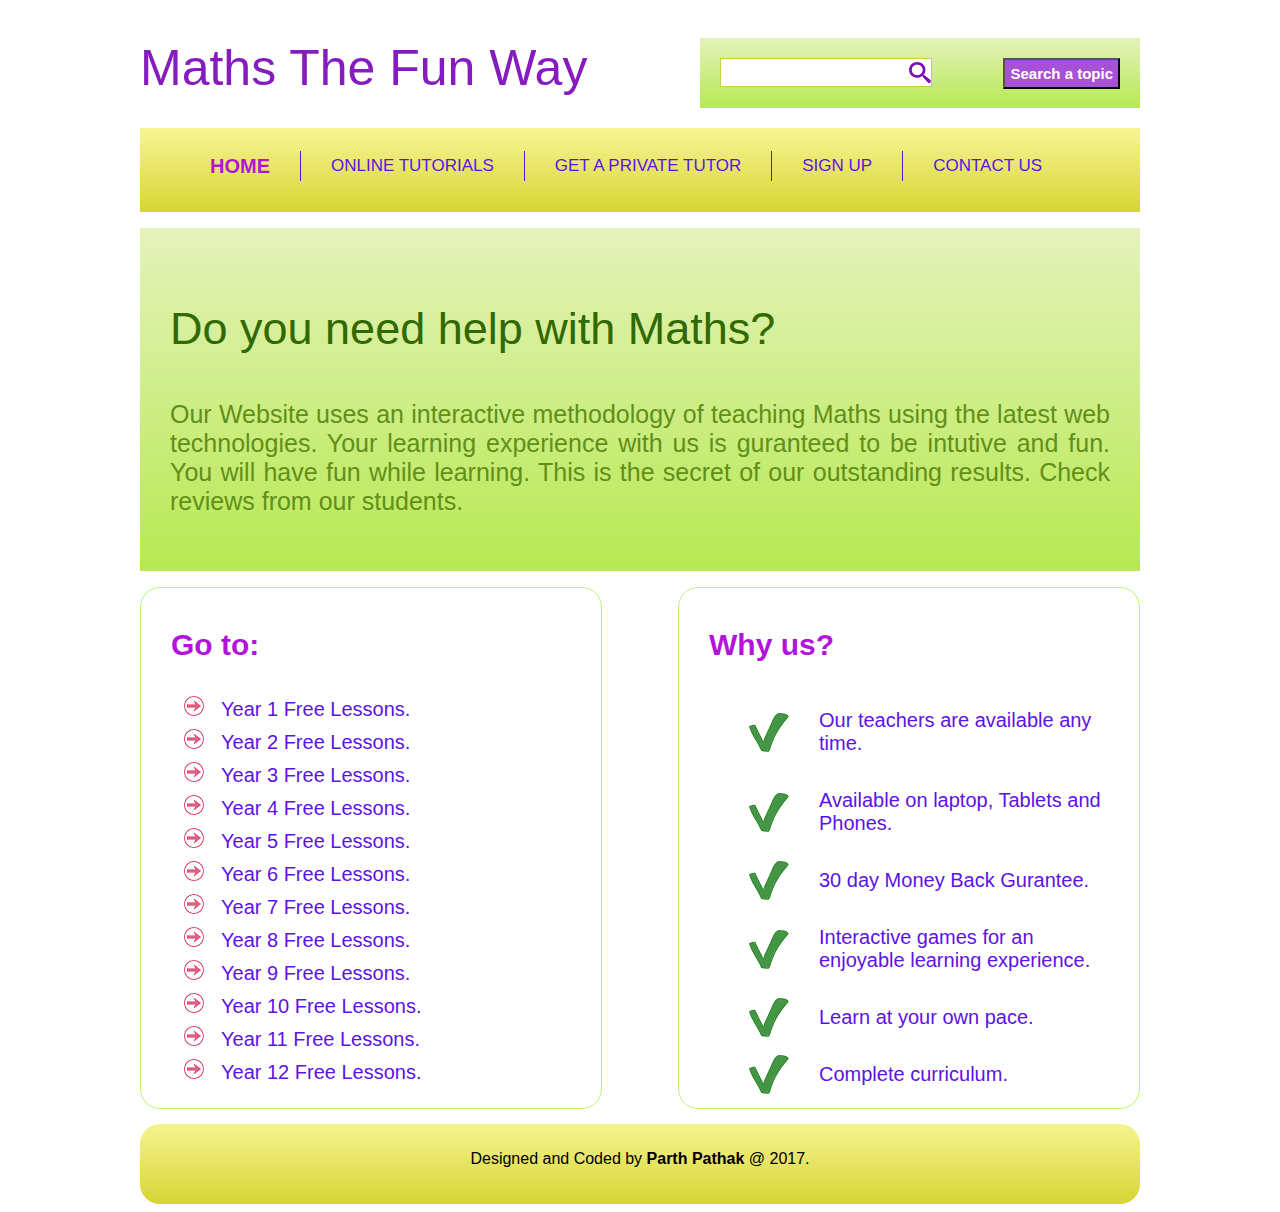
<file: projects/1.Math_website/Index.html>
<!DOCTYPE html>
<html>
<head>
    <meta charset="utf-8">
    <title>Math Website</title>
    <meta name="viewport" content="width=device-width,initial-scale = 1.0, user-scalable=yes"> 
    <link rel="stylesheet" type="text/css" href="styling.css">
</head>
<body>
    <div id="container">
        <div id="header">
            <div id="brand">
                <h1><a href="#">Maths The Fun Way</a></h1>
            </div>
            <div id="searchBox">
                <form method="get">
                    <input type="text" class="text" >
                    <input type="submit" value="Search a topic" class="submit">
                </form>
            </div>
            <div class="clear">
            </div>    
        </div>
        <div id="menu">
            <ul>
                <li><a href="#" class="active">Home</a></li>
                <li><a href="#">Online Tutorials</a></li>
                <li><a href="#">Get A Private Tutor</a></li>
                <li><a href="#">Sign Up</a></li>
                <li><a href="#">Contact us</a></li>
                
            </ul>
        </div>
        <div id="introduction">
            <h3>Do you need help with Maths?</h3>
            <p>Our Website uses an interactive methodology of teaching Maths using the latest web technologies. Your learning experience with us is guranteed to be intutive and fun. You will have fun while learning. This is the secret of our outstanding results. Check reviews from our students.</p>
        </div>
        <div id="leftSidebar" class="sidebar">
            <h3>Go to:</h3>
            <ul>
                <li><a href="#">Year 1 Free Lessons.</a></li>
                <li><a href="#">Year 2 Free Lessons.</a></li>
                <li><a href="#">Year 3 Free Lessons.</a></li>
                <li><a href="#">Year 4 Free Lessons.</a></li>
                <li><a href="#">Year 5 Free Lessons.</a></li>
                <li><a href="#">Year 6 Free Lessons.</a></li>
                <li><a href="#">Year 7 Free Lessons.</a></li>
                <li><a href="#">Year 8 Free Lessons.</a></li>
                <li><a href="#">Year 9 Free Lessons.</a></li>
                <li><a href="#">Year 10 Free Lessons.</a></li>
                <li><a href="#">Year 11 Free Lessons.</a></li>
                <li><a href="#">Year 12 Free Lessons.</a></li>
            </ul>
        </div>
        <div id="rightSidebar" class="sidebar">
            <h3>Why us?</h3>
                <ul>
                    <li><a href="#">Our teachers are available any time.</a></li>
                    <li><a href="#">Available on laptop, Tablets and Phones.</a></li>
                    <li><a href="#">30 day Money Back Gurantee.</a></li>
                    <li><a href="#">Interactive games for an enjoyable learning experience.</a></li>
                    <li><a href="#">Learn at your own pace.</a></li>
                    <li><a href="#">Complete curriculum.</a></li>
                </ul>
        </div>
        <div class="clear">
        </div>
        <div class="footer"> 
            <div><p>Designed and Coded by <strong>Parth Pathak</strong> @ 2017.</p></div>
        </div>
    </div>    
</body>
    
</html>
</file>
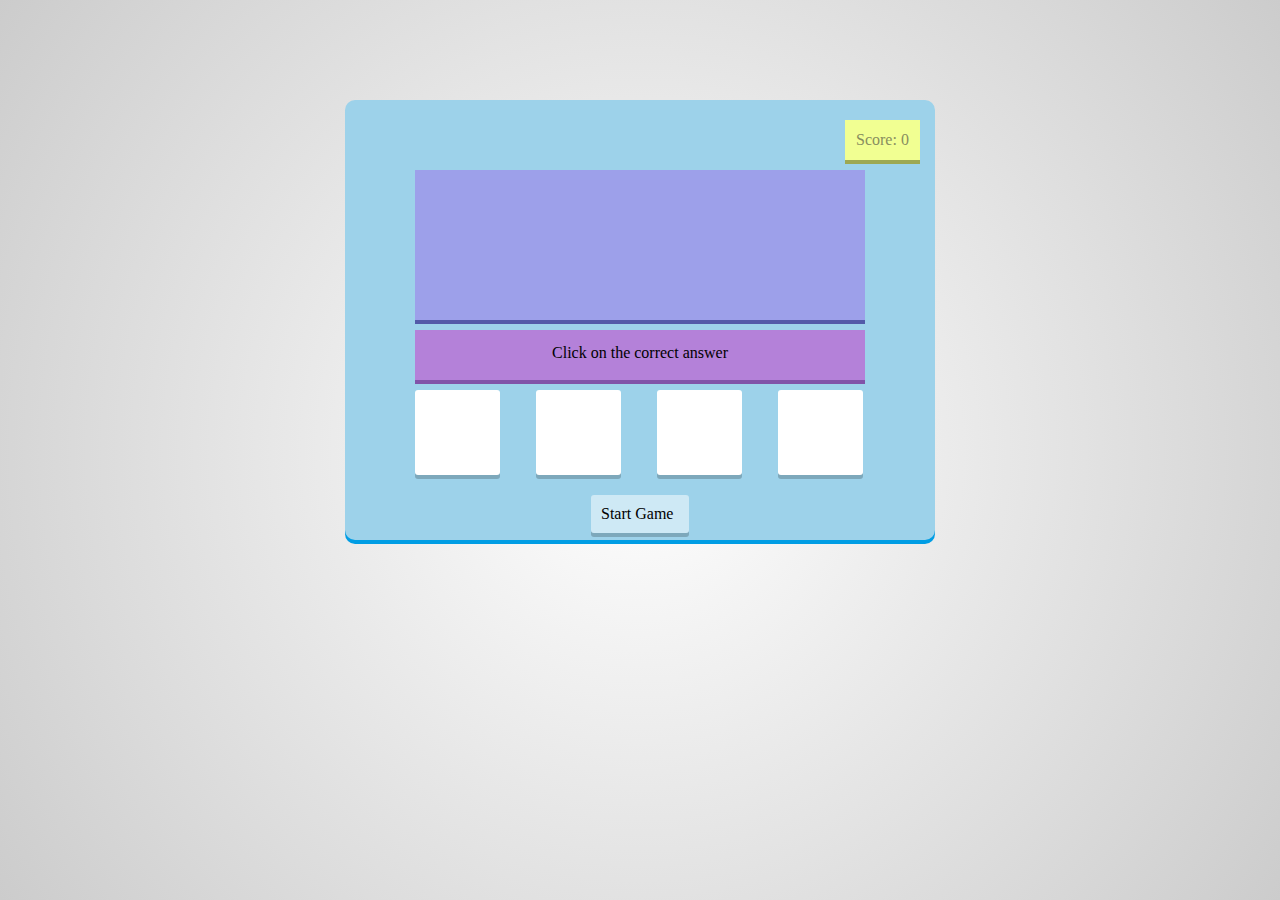
<file: projects/2.Math_Game/index.html>
<! doctype html>
<html lang="en">
    <head>
        <title>Maths Game</title>
        <meta charset="utf-8">
        <meta name="viewport" content="width= device-width, initial-scale=1, user-scalable=yes">
        <link href="styling.css" rel="stylesheet">
        
    </head>
    
    <body>
        <div id="container">
            <div id="score">
                Score: <span id="scorevalue">0</span>
            </div>
            <div id="correct">Correct</div>
            <div id="wrong">Try again</div>
            <div id="question"></div>
            <div id="instruction">Click on the correct answer</div>
            <div id="choices">
                <div id="box1" class="box"></div>
                <div id="box2" class="box"></div>
                <div id="box3" class="box"></div>
                <div id="box4" class="box"></div>
            </div>
            <div id="startreset">Start Game</div>
            <div id="timeremaining">Time remaining: <span id="timeremainingvalue">60</span> sec</div>
            <div id="gameover">
                <p></p>
                <p></p>
            </div>
        </div>
        <script src="javascript.js">
        
        </script>        
        
     </body>
 </html>
</file>
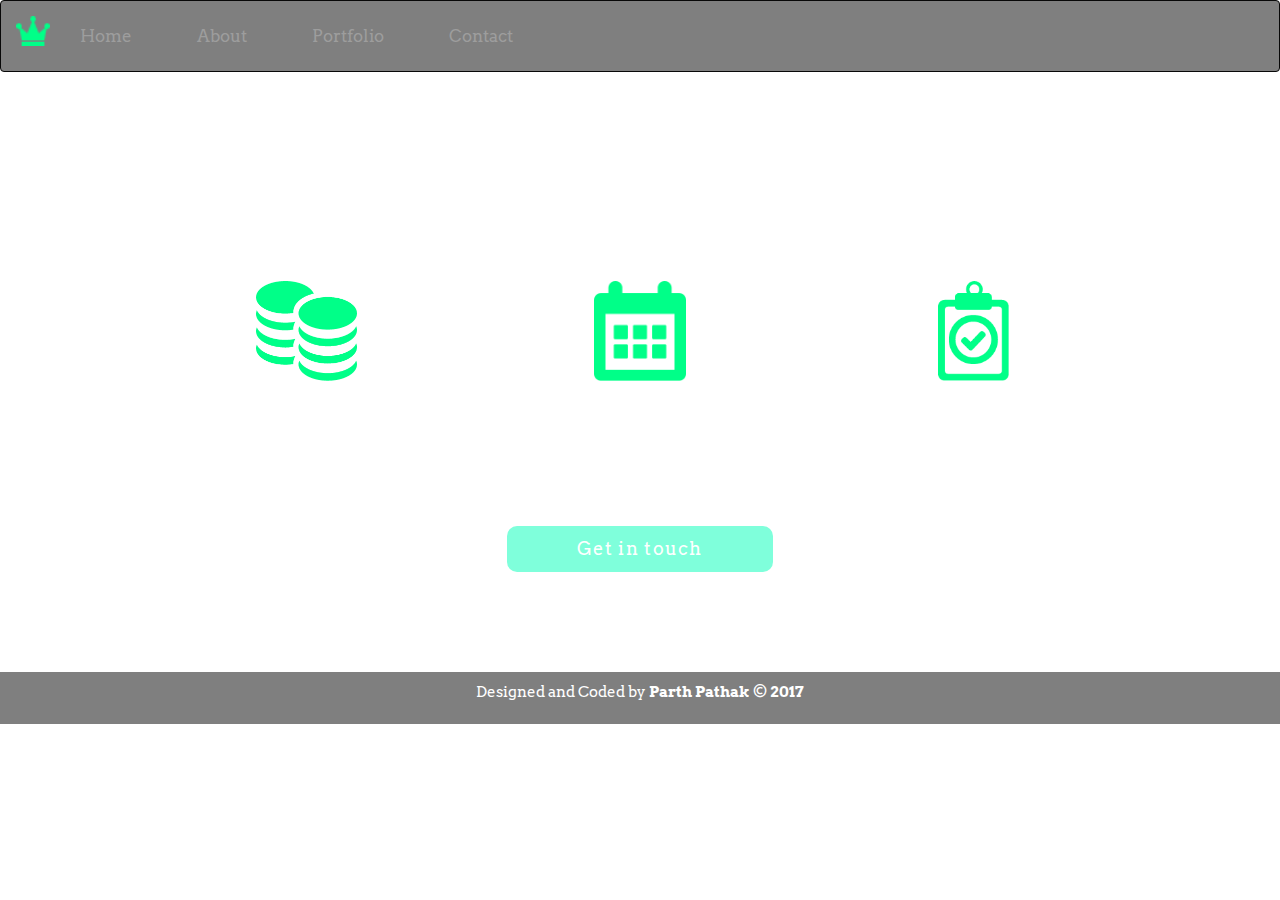
<file: projects/5.Company_Website/index.html>
<!DOCTYPE html>
<html lang="en">
  <head>
    <meta charset="utf-8">
    <meta http-equiv="X-UA-Compatible" content="IE=edge">
    <meta name="viewport" content="width=device-width, initial-scale=1">
       
    <title>Company Website</title>
    <link href="css/bootstrap.min.css" rel="stylesheet">
    <link href="styling.css" rel="stylesheet">
      
    <link href="https://fonts.googleapis.com/css?family=Arvo" rel="stylesheet">

<style>
        
</style>
      
</head>
    
    <body>
<!--        create Nav bar-->
        <nav class="navbar navbar-inverse" role="navigation">
            
            <div class="container-fluid">
                
                <div class="navbar-header">
                    <a class="navbar-brand" href="#"><img src="images/logo.png" class="logo"></a>
                <button type="button" class="navbar-toggle" data-target="#navbar-collapse" data-toggle="collapse">
                    
                    <span class="sr-only">Toggle navigation</span>
                    <span class="icon-bar"></span>
                    <span class="icon-bar"></span>
                    <span class="icon-bar"></span>
                    
                </button>
                </div>
                
                <div class="navbar-collapse collapse" id="navbarCollapse">
                
                    <ul  class="nav navbar-nav">
                    
                        <li><a href="#">Home</a></li>
                        <li><a href="#">About</a></li>
                        <li><a href="#">Portfolio</a></li>
                        <li><a href="#">Contact</a></li>
                    
                    </ul>
                
                </div>
            
            </div>
            
        </nav>
<!--        create header-->
        <div class="jumbotron">
            <div class="container">
                <h1>Looking to make an Awesome Website?</h1>
            </div>
        </div>
        <div class="icons">
            <div class="container">
                <div class="row">
                    <div class="col-md-4">
                        <img src="images/money.png" class="bodyimage">
                        <h2>Price it</h2>
                        <p>Get in touch for an immediate no obligation quote!</p>
                    </div>

                    <div class="col-md-4">
                        <img src="images/plan.png" class="bodyimage">
                        <h2>Plan it</h2>
                        <p>We will agree on a deadline and commit to it.</p>
                    </div>

                    <div class="col-md-4">
                        <img src="images/finish.png" class="bodyimage">
                        <h2>Make it</h2>
                        <p>We will deliver your website on time with the best quality.</p>
                    </div>

                </div>
    
            </div>
        </div>
        
        <div class="contact">
            <div class="container">
                <a href="#" class="btn">Get in touch</a>
            </div>
        </div>
        
        <div class="footer">
            <div class="container">
                <p>Designed and Coded by <strong>Parth Pathak</strong> &copy;<strong> 2017</strong></p>
            
            </div>
        </div>
        <!-- jQuery (necessary for Bootstrap's JavaScript plugins) -->
    <script src="https://ajax.googleapis.com/ajax/libs/jquery/1.12.4/jquery.min.js"></script>
    
        <!-- Include all compiled plugins (below), or include individual files as needed -->
    
    <script src="js/bootstrap.min.js"></script>

            <!-- javascript and jQuery code below-->
        
    <script>
        
        
        
    </script>
    
    </body>
</html>
</file>
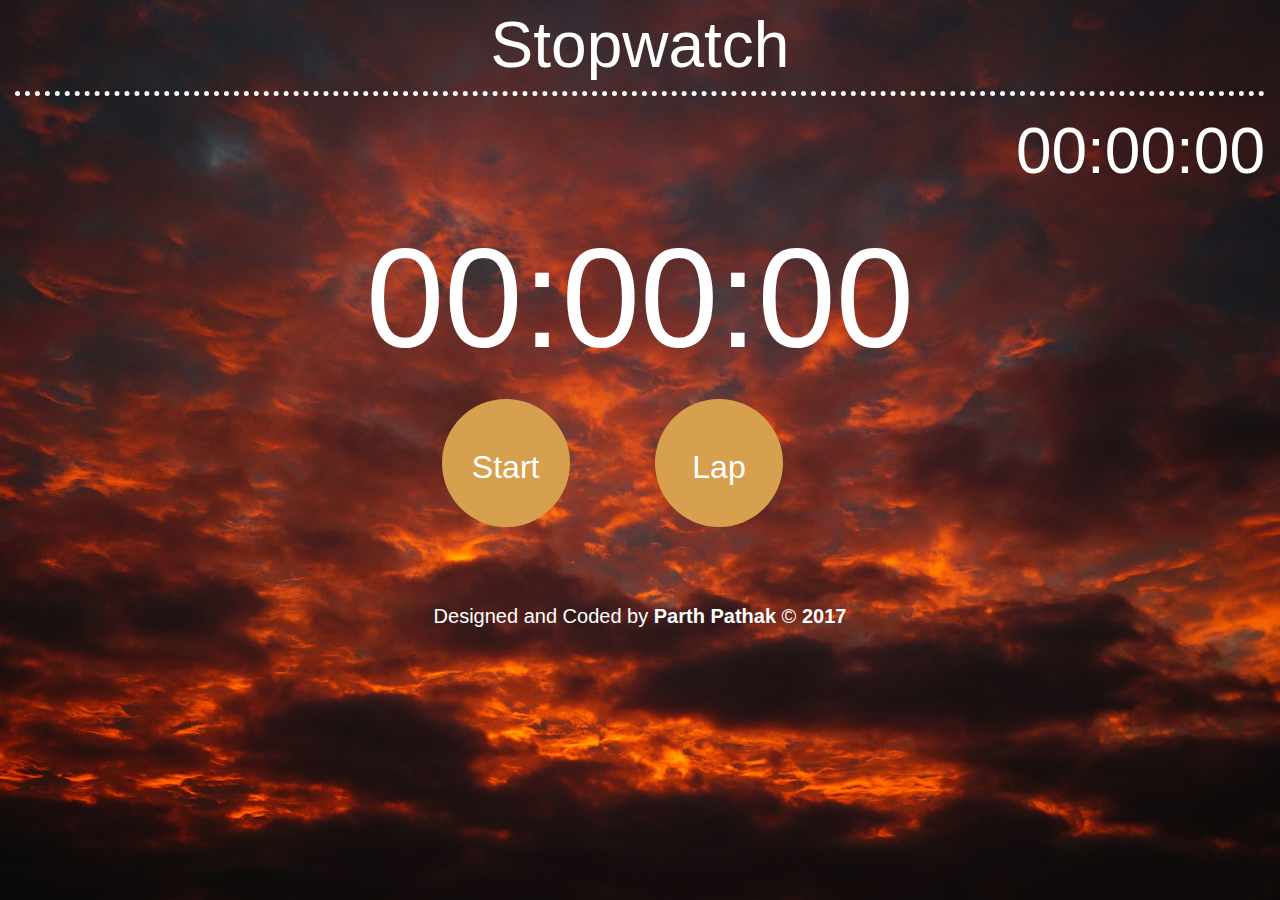
<file: projects/7.Stopwatch/index.html>
<!DOCTYPE html>
<html lang="en">
  <head>
    <meta charset="utf-8">
    <meta http-equiv="X-UA-Compatible" content="IE=edge">
    <meta name="viewport" content="width=device-width, initial-scale=1">
       
    <title>Stop Watch</title>
    <link href="css/bootstrap.min.css" rel="stylesheet">
    <link href="styling.css" rel="stylesheet">
    
    
<style>
        
</style>
      
</head>
    
    <body>
<!--title-->
        <div class="container-fluid">
            <div id="header">
                Stopwatch
            </div>
        
        
<!--lap time    -->
        <div id="lap"><span id="lapminute">00</span>:<span id="lapsecond">00</span>:<span id="lapcentisecond">00</span></div>
        
<!--time        -->        
        
        <div id="time"><span id="timeminute">00</span>:<span id="timesecond">00</span>:<span id="timecentisecond">00</span></div>
        
        
<!--controls      -->
        
        <div id="controlsContainer" class="row">
             <div class="col-xs-2 col-xs-offset-4">
                 <div id="startButton" class="control">
                    Start
                 </div>   
                 <div id="stopButton" class="control">
                    Stop
                 </div> 
                 <div id="resumeButton" class="control">
                    Resume
                 </div> 
            </div>
               <div class="col-xs-2">
                 <div id="lapButton" class="control">
                    Lap
                 </div>   
                 <div id="resetButton" class="control">
                    Reset
                 </div> 
            </div>
        </div>

<!--laps box            -->
            
        <div id="laps" class="container">
            
        </div>
        
   </div>     
        
    <div class="footer">
            <div class="container">
                 <p>Designed and Coded by <strong>Parth Pathak</strong> &copy;<strong> 2017</strong></p>
            </div>
        
        </div>    
        
        <!-- jQuery (necessary for Bootstrap's JavaScript plugins) -->
    <script src="https://ajax.googleapis.com/ajax/libs/jquery/1.12.4/jquery.min.js"></script>
    
        <!-- Include all compiled plugins (below), or include individual files as needed -->
    
    <script src="js/bootstrap.min.js"></script>

            <!-- javascript and jQuery code below-->
        
<script src="stopwatch.js">
    
</script>
    
    </body>
</html>
</file>
<file: projects/1.Math_website/styling.css>
body{
    font-family: arial, helvetica, sans-serif;
}

#container{
    width:1000px;
    margin:0px auto;
}

#header{
    height: 100px;
    padding: 10px 0px;
}

#brand{
    float: left;  
}

h1 a{
    font-size: 50px;
    font-weight: 100;
    color: #861BBF;
    text-decoration: none;
}
#searchBox{
    float: right;
    background: linear-gradient(#E4F2B9,#B7E953);
    -webkit-background: linear-gradient(#E4F2B9,#B7E953);
    -o-background: linear-gradient(#E4F2B9,#B7E953);
    -moz-background: linear-gradient(#E4F2B9,#B7E953);
    -ms-background: linear-gradient(#E4F2B9,#B7E953);
    width: 400px;
    height: 50px;
    padding: 20px 20px 0px 20px;
    margin-top: 20px;
}

.text{
    float: left;
    width: 200px;
    padding: 5px;
    font-size: 15px;
    color: #E36A0C;
    background: white url(images/search.png) right center no-repeat;
    border: 1px solid #c8d03e;
}

.submit{
    font-size: 15px;
    float: right;
    padding: 5px;
    font-weight: bold;
    color: white;
    background: #A751D6;
    
}

.clear{
    clear: both;
}

#menu{
 height: 70px;
 background: linear-gradient(#F8F594, #D5D533);
 -webkit-background: linear-gradient(#F8F594, #D5D533);
 -ms-background: linear-gradient(#F8F594, #D5D533);
 -o-background: linear-gradient(#F8F594, #D5D533);
 -moz-background: linear-gradient(#F8F594, #D5D533);
 padding: 7px 0px;
}

ul{
    list-style: none;
}

#menu ul li{
    float: left;
    padding: 0px 30px;
    height: 30px;
    border-right: 1px solid #5D12e7;
}

#menu ul li:last-child{
    border-right: none;
}

#menu ul li a {
    text-decoration: none;
    text-transform: uppercase;
    font-size: 17px;
    color: #5D12e7;
    line-height: 30px;
    transition: font-size 0.3s ease;
    -webkit-transition: font-size 0.3s ease;
    -moz-transition: font-size 0.3s ease;
    -o-transition: font-size 0.3s ease;
    -ms-transition: font-size 0.3s ease;
}

#menu ul li a:hover, #menu ul li a.active {
    font-size: 20px;
    font-weight: bold;
    color:#B314DB;
}

#introduction{
    background: linear-gradient(#E5F2BB,#B7E952);
    padding: 30px;
    margin: 16px 0px;
}

#introduction h3{
    font-size: 45px;
    color: #316901;
    font-weight: normal;
}

#introduction p{
    font-size: 25px;
    color: #628F19;
    text-align: justify
}

.sidebar{
    height:500px;
    width: 400px;
    border: 1px solid #baf46f;
    border-radius: 20px;
    padding: 10px 30px;
}
.sidebar h3{
    color: #b314db;
    font-size: 30px;
}

.sidebar ul li a{
    text-decoration: none;
    font-size: 20px;
    color: #5d12e7;
}

#Sidebar ul{
    padding-top:8px; 
}

#leftSidebar ul li{
    padding: 4px 0px 4px 10px;
    list-style-image: url(images/arrow.png);
}

#rightSidebar ul li {
    background: url(images/right_tick.png) no-repeat left center;
    padding: 17px 0px 17px 70px;
    
}

.sidebar ul li a:hover, .sidebar ul li a:active{
    text-decoration: none;
    font-size: 23px;
    color: #b314db;
    font-weight: bold;
    transition: font-size 0.3s ease;
    -webkit-transition: font-size 0.3s ease;
    -moz-transition: font-size 0.3s ease;
    -o-transition: font-size 0.3s ease;
    -ms-transition: font-size 0.3s ease;
}

#leftSidebar{
    float: left;
    
}

#rightSidebar{
    float: right;
}

.footer{
    height: 60px;
    background: linear-gradient(#f6f390,#d5d533);
    -wibkit-background: linear-gradient(#f6f390,#d5d533);
    -o-background: linear-gradient(#f6f390,#d5d533);
    -ms-background: linear-gradient(#f6f390,#d5d533);
    -moz-background: linear-gradient(#f6f390,#d5d533);
    padding: 10px 30px;
    margin-top: 15px;
    border-radius: 20px;
}

.footer p{
   text-align: center;
}
</file>
<file: projects/2.Math_Game/styling.css>
html{
    height: 100%;
    background: radial-gradient(circle,#fff,#ccc);
    -webkit-background: radial-gradient(circle,#fff,#ccc);
    -o-background: radial-gradient(circle,#fff,#ccc);
    -moz-background: radial-gradient(circle,#fff,#ccc);
    -ms-background: radial-gradient(circle,#fff,#ccc);
    
}

#container{
    height: 400px;
    width: 550px;
    background-color: #9DD2ea;
    margin: 100px auto;
    padding: 20px;
    border-radius: 10px;
    box-shadow: 0px 4px 0px #009de4;
    -webkit-box-shadow: 0px 4px 0px #009de4;
    -o-box-shadow: 0px 4px 0px #009de4;
    -moz-box-shadow: 0px 4px 0px #009de4;
    -ms-box-shadow: 0px 4px 0px #009de4;
    position: relative;
}

#score{
    background-color: #f1ff92;
    color: #888e5f;
    padding: 11px;
    position: absolute;
    box-shadow: 0px 4px 0px #9da853;
    -webkit-box-shadow: 0px 4px 0px #9da853;
    -o-box-shadow: 0px 4px 0px #9da853;
    -ms-box-shadow: 0px 4px 0px #9da853;
    -moz-box-shadow: 0px 4px 0px #9da853;
    left: 500px;
}

#correct{
    position: absolute;
    left: 260px;
    background-color: #42e252;
    color: white;
    padding: 11px;
    display: none;
}

#wrong{
    position: absolute;
    left: 250px;
    background-color: #de401a;
    color: white;
    padding: 11px;
    display: none;
}

#question{
    width: 450px;
    height: 150px;
    margin: 50px auto 10px auto;
    background-color: #9da0ea ;
    box-shadow: 0px 4px 0px #535aa8;
    -webkit-box-shadow: 0px 4px 0px #535aa8;
    -moz-box-shadow: 0px 4px 0px #535aa8;
    font-size: 100px;
    text-align: center;
    font-family: cursive, sans-serif;
    color: black;
}

#instruction{
    width: 450px;
    height: 50px;
    background-color: #b481d9;
    margin: 10px auto;
    text-align: center;
    line-height: 45px;
    box-shadow: 0px 4px 0px #8153a8; 
    -webkit-box-shadow: 0px 4px 0px #8153a8; 
    -moz-box-shadow: 0px 4px 0px #8153a8; 
}

#choices{
    height: 100px;
    width: 450px;
    margin: 5px auto;
}

.box{
    width: 85px;
    height: 85px;
    background-color: white;
    float: left;
    margin-right:36px;
    border-radius: 3px;
    cursor: pointer;
    box-shadow: 0px 4px rgba(0, 0, 0, 0.2);
    -webkit-box-shadow: 0px 4px rgba(0, 0, 0, 0.2);
    -o-box-shadow: 0px 4px rgba(0, 0, 0, 0.2);
    -moz-box-shadow: 0px 4px rgba(0, 0, 0, 0.2);
    -ms-box-shadow: 0px 4px rgba(0, 0, 0, 0.2);
    text-align: center;
    line-height: 80px;
    position: relative;
    transition: all 0.2s;
    -webkit-transition: all 0.2s;
    -o-transition: all 0.2s;
    -moz-transition: all 0.2s;
    -ms-transition: all 0.2s;
}

.box:hover, #startreset:hover{
/*    background-color: #9c89f6;*/
/*    color: white;*/
/*    box-shadow: 0px 4px 0px #6b54d3;*/
/*    -webkit-box-shadow: 0px 4px 0px #6b54d3;*/
/*    -moz-box-shadow: 0px 4px 0px #6b54d3;*/
}

.box:active, #startreset:active{
    box-shadow: 0px 0px 0px #6b54d3;
    -webkit-box-shadow: 0px 0px 0px #6b54d3;
    -moz-box-shadow: 0px 0px 0px #6b54d3;
    top:4px;
    background-color: #9c89f6
}

#box4{
    margin-right: 0px;
}

#startreset{
    width: 78px;
    background-color: rgba(255,255,255,0.5);
    padding: 10px;
    margin: 0px auto;
    border-radius: 3px;
    cursor: pointer;
    box-shadow: 0px 4px rgba(0, 0, 0, 0.2);
    -webkit-box-shadow: 0px 4px rgba(0, 0, 0, 0.2);
    -o-box-shadow: 0px 4px rgba(0, 0, 0, 0.2);
    -moz-box-shadow: 0px 4px rgba(0, 0, 0, 0.2);
    -ms-box-shadow: 0px 4px rgba(0, 0, 0, 0.2);
    position: relative;
    transition: all 0.2s;
    -webkit-transition: all 0.2s;
    -o-transition: all 0.2s;
    -moz-transition: all 0.2s;
    -ms-transition: all 0.2s;
}

#timeremaining{
    width: 152px;
    padding: 10px;
    position: absolute;
    top: 395px;
    left: 400px;
    background-color: rgba(181,235,36,0.78);
    border-radius: 3px;
    box-shadow: 0px 4px 0px rgba(0,0,0,0.2);
    -moz-box-shadow: 0px 4px 0px rgba(0,0,0,0.2);
    -webkit-box-shadow: 0px 4px 0px rgba(0,0,0,0.2);
    display: none;
}

#gameover{
    height: 200px;
    width: 500px;
    background: linear-gradient(#f3ca6b,#f3706c);
    -webkit-background: linear-gradient(#f3ca6b,#f3706c);
    -o-background: linear-gradient(#f3ca6b,#f3706c);
    -moz-background: linear-gradient(#f3ca6b,#f3706c);
    -ms-background: linear-gradient(#f3ca6b,#f3706c);
    color: white;
    font-size: 2.5em;
    text-align: center;
    text-transform: uppercase;
    position: absolute;
    top: 100px;
    left:45px;
    z-index: 10000;
    display: none;
}
</file>
<file: projects/5.Company_Website/styling.css>
/*stype body by adding background image and set it to cover add font-family*/

body{
    background: url(http://freenaturestock.s3.amazonaws.com/232.jpg) no-repeat center center;
    background-size: cover;
    background-attachment: fixed;
    font-family: Arvo, serif;
    
}

.logo{
    height: 30px;
}

.navbar-inverse{
    background: rgba(0,0,0,0.5);
    
}

.nav li{
    color: white;
    font-size: 17px;
    margin-right: 35px;
    padding: 10px 0px;
}

.nav li:hover{
    border-bottom: 1px solid #00ff88;
    padding-bottom: 9px;
    cursor: pointer;
}

.jumbotron{
    background-color: transparent;
    color: white;
    text-align: center;
    margin: 0px;
    padding: 10px;
    letter-spacing: 2.5px;
  
}


/*limit the width of the icons section*/
.container{
    max-width: 1000px;
}

.bodyimage{
    height: 100px;
}

.col-md-4{
    text-align: center;
    color: white;
}

.icons p{
    font-size: 15px;
}

.contact{
    text-align: center;
    margin-top: 30px;
    margin-bottom: 100px;
}



.btn{
    background-color: rgba(0,255,184,0.5);
    color: white;
    border: none;
    border-radius: 10px;
    font-size: 18px;
    padding: 10px 70px;
    letter-spacing: 1.3px;
    
}

.btn:hover{
    background-color: rgba(0,0,0,0.5);
    color: white;
    border: none;
}

.footer{
    color: white;
    text-align: center;
    background-color: rgba(0,0,0,0.5);
    font-size: 15px;
    padding: 10px 0px;
}

@media (max-width: 768px){
    .bodyimage{
        height:70px;
    }

}
</file>
<file: projects/7.Stopwatch/styling.css>
body{
    background: url(images/background.jpg) center center fixed;
    background-size: cover;
    color: white;
    
}

/*title*/

#header{
    text-align: center;
    font-size: 5vw;
    border-bottom: 5px dotted white;
    margin-bottom: 10px;
    
}

/*lap*/

#lap{
    text-align: right;
    font-size: 5vw;
    
}

/*time*/

#time{
    text-align: center;
    font-size: 11vw;
    
}

/*buttons*/

#controlsContainer{
    margin-bottom: 35px;
    
}

.control{
    color: white;
    background-color: #d7a04e;
    height: 10vw;
    width: 10vw;
    border-radius: 100%;
    text-align: center;
    padding: 25% 0;
    font-size: 2.5vw;
    cursor: pointer;
}

.control:active{
    background-color: white;
    color: #d7a04e;
}

/*laps box*/

#laps{
    max-height: 250px;
    overflow-y: scroll;
    
}

.lap{
    height: 50px;
    border-bottom: 1px solid white;
    margin: 15px;
}

.laptimetitle{
    font-size: 1.5em;
    float: left;
}

.laptime{
    font-size: 2em;
    float: right;
}

.footer{
    background-color: rgba(29,167,179,0.01);
    text-align: center;
    color: white;
    padding: 10px 0px;
    margin-top: 30px;
    font-size: 20px;
}
</file>
